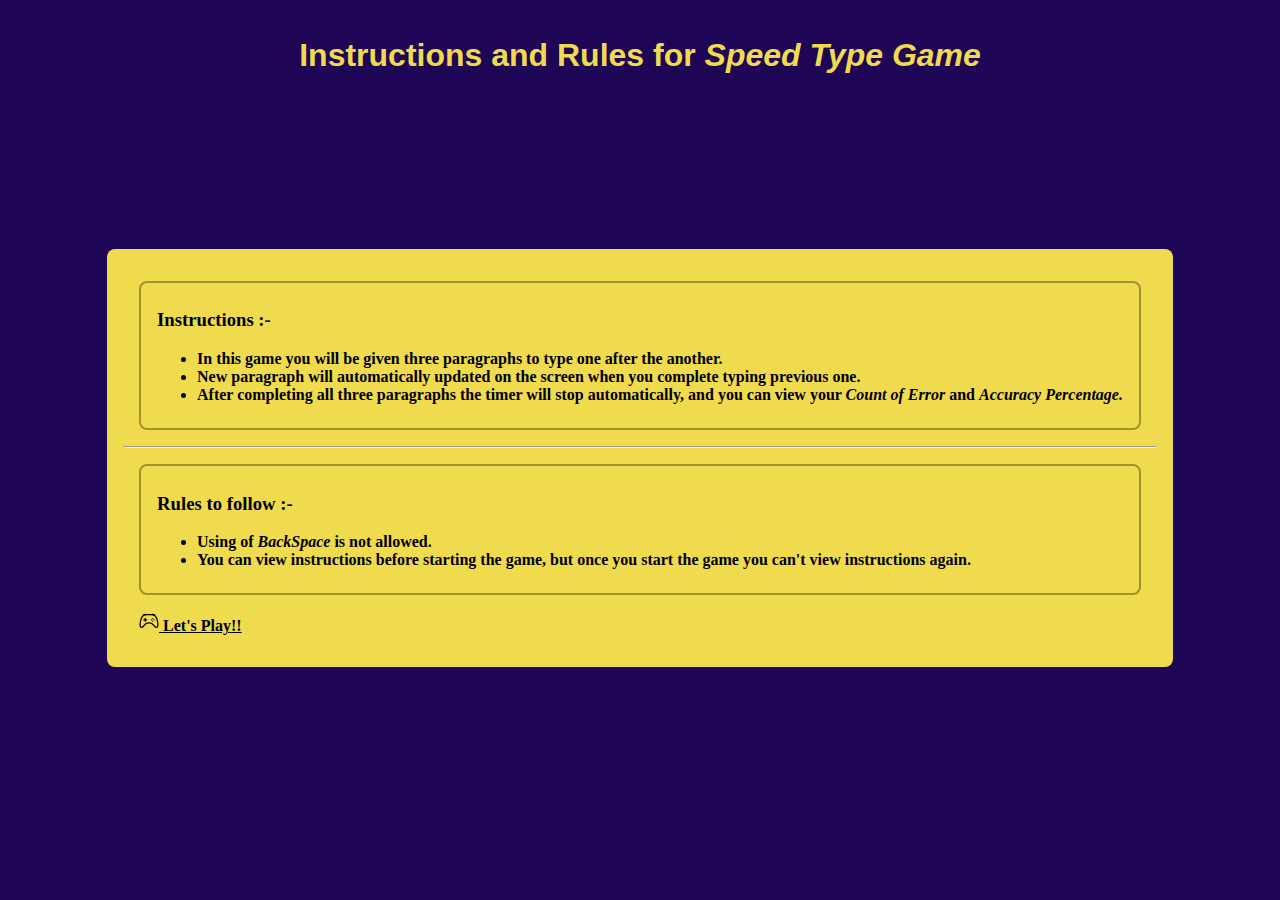
<file: Index.html>
<!DOCTYPE html>
    <html lang="en">
    <head>
        <meta charset="UTF-8">
        <meta http-equiv="X-UA-Compatible" content="IE=edge">
        <meta name="viewport" content="width=device-width, initial-scale=1.0">

        <link href="https://cdn.jsdelivr.net/npm/bootstrap@5.1.0/dist/css/bootstrap.min.css" rel="stylesheet" integrity="sha384-KyZXEAg3QhqLMpG8r+8fhAXLRk2vvoC2f3B09zVXn8CA5QIVfZOJ3BCsw2P0p/We" crossorigin="anonymous">
        <link rel="stylesheet" href="Style.css">

        <title>Home Page</title>
    </head>
    <body>

        <div class="header">
            <h1>Instructions and Rules for <strong><em>Speed Type Game</em></strong></h1>
        </div>

        <div class="container">
            <div class="row">
                <div class="col">
                    <div class="instructions">
                        <h3>Instructions :-</h3>
                        <ul>
                            <li>
                                <strong>In this game you will be given three paragraphs to type one after the another.</strong>
                            </li>
                            <li>
                                <strong>New paragraph will automatically updated on the screen when you complete typing previous one.</strong>
                            </li>
                            <li>
                                <strong>After completing all three paragraphs the timer will stop automatically, and you can view your <em>Count of Error</em> and <em>Accuracy Percentage.</em></strong>
                            </li>
                        </ul>
                    </div>
                    <hr>
                    <div class="rules">
                        <h3>Rules to follow :-</h3>
                        <ul>
                            <li>
                                <strong>Using of <em>BackSpace</em> is not allowed.</strong>
                            </li>
                            <li>
                                <strong>You can view instructions before starting the game, but once you start the game you can't view instructions again.</strong>
                            </li>
                        </ul>
                    </div>
                    <div class="game">
                        <a class="btn btn-success" href="Game.html">
                            <svg xmlns="http://www.w3.org/2000/svg" width="20" height="20" fill="currentColor" class="bi bi-controller" viewBox="0 0 16 16">
                                <path d="M11.5 6.027a.5.5 0 1 1-1 0 .5.5 0 0 1 1 0zm-1.5 1.5a.5.5 0 1 0 0-1 .5.5 0 0 0 0 1zm2.5-.5a.5.5 0 1 1-1 0 .5.5 0 0 1 1 0zm-1.5 1.5a.5.5 0 1 0 0-1 .5.5 0 0 0 0 1zm-6.5-3h1v1h1v1h-1v1h-1v-1h-1v-1h1v-1z"/>
                                <path d="M3.051 3.26a.5.5 0 0 1 .354-.613l1.932-.518a.5.5 0 0 1 .62.39c.655-.079 1.35-.117 2.043-.117.72 0 1.443.041 2.12.126a.5.5 0 0 1 .622-.399l1.932.518a.5.5 0 0 1 .306.729c.14.09.266.19.373.297.408.408.78 1.05 1.095 1.772.32.733.599 1.591.805 2.466.206.875.34 1.78.364 2.606.024.816-.059 1.602-.328 2.21a1.42 1.42 0 0 1-1.445.83c-.636-.067-1.115-.394-1.513-.773-.245-.232-.496-.526-.739-.808-.126-.148-.25-.292-.368-.423-.728-.804-1.597-1.527-3.224-1.527-1.627 0-2.496.723-3.224 1.527-.119.131-.242.275-.368.423-.243.282-.494.575-.739.808-.398.38-.877.706-1.513.773a1.42 1.42 0 0 1-1.445-.83c-.27-.608-.352-1.395-.329-2.21.024-.826.16-1.73.365-2.606.206-.875.486-1.733.805-2.466.315-.722.687-1.364 1.094-1.772a2.34 2.34 0 0 1 .433-.335.504.504 0 0 1-.028-.079zm2.036.412c-.877.185-1.469.443-1.733.708-.276.276-.587.783-.885 1.465a13.748 13.748 0 0 0-.748 2.295 12.351 12.351 0 0 0-.339 2.406c-.022.755.062 1.368.243 1.776a.42.42 0 0 0 .426.24c.327-.034.61-.199.929-.502.212-.202.4-.423.615-.674.133-.156.276-.323.44-.504C4.861 9.969 5.978 9.027 8 9.027s3.139.942 3.965 1.855c.164.181.307.348.44.504.214.251.403.472.615.674.318.303.601.468.929.503a.42.42 0 0 0 .426-.241c.18-.408.265-1.02.243-1.776a12.354 12.354 0 0 0-.339-2.406 13.753 13.753 0 0 0-.748-2.295c-.298-.682-.61-1.19-.885-1.465-.264-.265-.856-.523-1.733-.708-.85-.179-1.877-.27-2.913-.27-1.036 0-2.063.091-2.913.27z"/>
                            </svg> <strong>Let's Play!!</strong>
                        </a>
                    </div>
                </div>
            </div>
        </div>
        
        <script src="https://code.jquery.com/jquery-3.3.1.slim.min.js" integrity="sha384-q8i/X+965DzO0rT7abK41JStQIAqVgRVzpbzo5smXKp4YfRvH+8abtTE1Pi6jizo" crossorigin="anonymous"></script>
        <script src="https://cdnjs.cloudflare.com/ajax/libs/popper.js/1.14.6/umd/popper.min.js" integrity="sha384-wHAiFfRlMFy6i5SRaxvfOCifBUQy1xHdJ/yoi7FRNXMRBu5WHdZYu1hA6ZOblgut" crossorigin="anonymous"></script>
        <script src="https://stackpath.bootstrapcdn.com/bootstrap/4.2.1/js/bootstrap.min.js" integrity="sha384-B0UglyR+jN6CkvvICOB2joaf5I4l3gm9GU6Hc1og6Ls7i6U/mkkaduKaBhlAXv9k" crossorigin="anonymous"></script>
        
    </body>
</html>
</file>
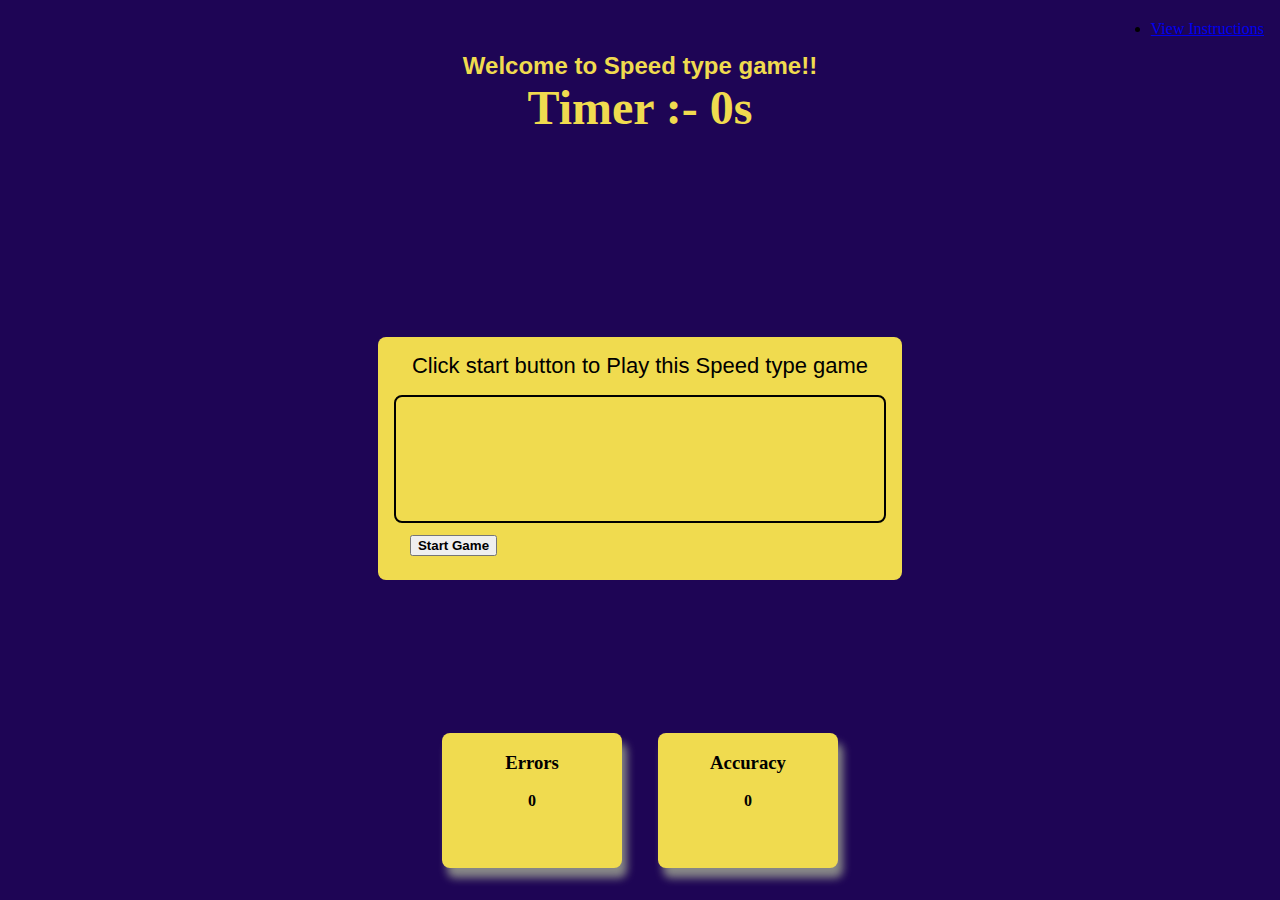
<file: Game.html>
<!DOCTYPE html>
    <html lang="en">
    <head>
        <meta charset="UTF-8">
        <meta http-equiv="X-UA-Compatible" content="IE=edge">
        <meta name="viewport" content="width=device-width, initial-scale=1.0">

        <link href="https://cdn.jsdelivr.net/npm/bootstrap@5.1.0/dist/css/bootstrap.min.css" rel="stylesheet" integrity="sha384-KyZXEAg3QhqLMpG8r+8fhAXLRk2vvoC2f3B09zVXn8CA5QIVfZOJ3BCsw2P0p/We" crossorigin="anonymous">
        <link rel="stylesheet" href="Style.css">

        <title>Speed Type Game</title>
    </head>
    <body>
        <ul class="nav">
            <li>
                <a class="btn btn-link" id="instruction" href="Index.html">View Instructions</a>
            </li>
        </ul>

        <div class="heading">
            <h2>Welcome to Speed type game!!</h2>
        </div>

        <div class="timer">
            Timer :- <span id="timer">0</span>s
        </div>

        <div class="container">
            <div class="row">
                <div class="col col-12">
                    <div class="text-display" id="textDisplay">
                        <!--The paragraph goes here.-->
                        Click start button to Play this Speed type game
                    </div>
                    <div class="input-div">
                        <textarea id="textInput" class="text-input" autofocus></textarea>
                    </div>
                </div>
                <div class="button">
                    <button class="btn btn-success" id="start"><strong>Start Game</strong></button>
                </div>
            </div>
        </div>

        <div class="result">
            <div class="error">
                <div class="innererror">
                    <h3>Errors</h3>
                    <span class="output" id="error-output">0</span>
                </div>
            </div>
            <div class="accuracy">
                <div class="inneraccuracy">
                    <h3>Accuracy</h3>
                    <span class="output" id="accuracy-output">0</span>
                </div>
            </div>
        </div>
        
        <script src="https://code.jquery.com/jquery-3.3.1.slim.min.js" integrity="sha384-q8i/X+965DzO0rT7abK41JStQIAqVgRVzpbzo5smXKp4YfRvH+8abtTE1Pi6jizo" crossorigin="anonymous"></script>
        <script src="https://cdnjs.cloudflare.com/ajax/libs/popper.js/1.14.6/umd/popper.min.js" integrity="sha384-wHAiFfRlMFy6i5SRaxvfOCifBUQy1xHdJ/yoi7FRNXMRBu5WHdZYu1hA6ZOblgut" crossorigin="anonymous"></script>
        <script src="https://stackpath.bootstrapcdn.com/bootstrap/4.2.1/js/bootstrap.min.js" integrity="sha384-B0UglyR+jN6CkvvICOB2joaf5I4l3gm9GU6Hc1og6Ls7i6U/mkkaduKaBhlAXv9k" crossorigin="anonymous"></script>
       <script type="text/javascript" src="Game.js"></script> 
      
    </body>
</html>
</file>
<file: Style.css>
* {
    box-sizing: border-box;
}

body {
    display: flex;
    justify-content: center;
    align-items: center;
    min-height: 100vh;
    margin: 0;
    background-color: #1E0555;
}

.container {
    background-color: #f0DB4F;
    padding: 1rem;
    border-radius: .5rem;
    margin-top: 1rem;
}

.nav {
    position: absolute;
    top: .25rem;
    right: 1rem;
}

.text-display {
    font-family: sans-serif;
    font-size: 22px;
    margin-bottom: 1rem;
    margin-left: calc(1rem + 2px);
    margin-right: calc(1rem + 2px);
}

.button {
    padding: .5rem 1rem;
}

.button button {
    color: black;
}

.text-input {
    width: 100%;
    height: 8rem;
    font-family: sans-serif; 
    font-size: 22px;
    background-color: transparent;
    border: 2px solid #A1922E;
    border-radius: .5rem;
    outline: none;
    margin: auto;
    resize: none;
    padding: .5rem 1rem;
}

.text-input:focus {
    border-color: black;
}

.heading {
    position: absolute;
    top: 2rem;
    font-family: 'Franklin Gothic Medium', 'Arial Narrow', Arial, sans-serif;
    color: #f0DB4F;
    text-align: center;
}

.header {
    position: absolute;
    top: 1rem;
    font-family: 'Franklin Gothic Medium', 'Arial Narrow', Arial, sans-serif;
    color: #f0DB4F;
    text-align: center;
}

.timer {
    position: absolute;
    top: 5rem;
    font-size: 3rem;
    font-weight: bold;
    color: #f0DB4F;
}

.result {
    position: absolute;
    bottom: 1rem;
    justify-items: center;
    align-items: center;
}

.error, .accuracy {
    display: inline-block;
    margin: 1rem;
    background-color: #f0DB4F;
    border-radius: .5rem;
    width: 20vh;
    height: 15vh;
    box-shadow: 5px 10px 8px #888888;
}

.innererror, .inneraccuracy {
    margin: 1rem;
    text-align: center;
}

.output {
    font-weight: bold;
}

/*.correct {
    color: green;
}

.incorrect {
    color: red;
    text-decoration: underline;
}*/

.instructions {
    margin: 1rem;
    border: 2px solid #A1922E;
    border-radius: .5rem;
    padding: .5rem 1rem;
}

.rules {
    margin: 1rem;
    border: 2px solid #A1922E;
    border-radius: .5rem;
    padding: .5rem 1rem;
}

.game {
    margin: 1rem;
    justify-content: center;
    align-items: center;
}

.game a {
    color: black;
}
</file>
